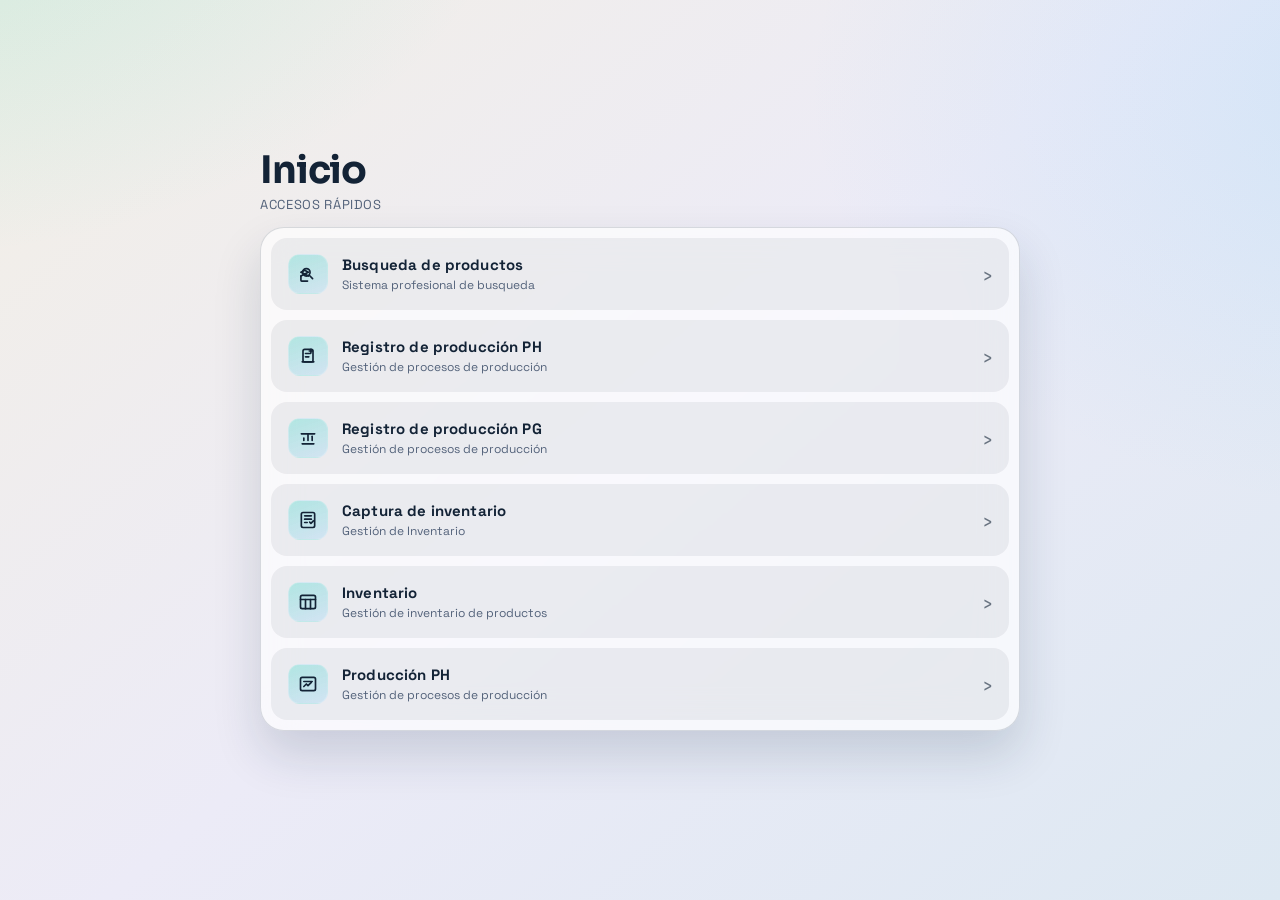
<file: index.html>
<!DOCTYPE html>
<html lang="es">
<head>
  <meta charset="utf-8">
  <meta name="viewport" content="width=device-width, initial-scale=1, viewport-fit=cover">
  <meta name="color-scheme" content="light dark">
  <title>SIPM_NOG</title>

  <link rel="preconnect" href="https://fonts.googleapis.com">
  <link rel="preconnect" href="https://fonts.gstatic.com" crossorigin>
  <link href="https://fonts.googleapis.com/css2?family=Sora:wght@600;700&family=Space+Grotesk:wght@400;500;700&display=swap" rel="stylesheet">

  <!-- Hoja de estilos principal del menu -->
  <link rel="stylesheet" href="menu/estilos.css">
</head>
<body>
  <div class="wrap">
    <!-- Encabezado con titulo -->
    <div class="header">
      <div>
        <div class="title">Inicio</div>
        <div class="subtitle">Accesos rápidos</div>
      </div>
    </div>

    <!-- Tarjeta principal con accesos del menu -->
    <div class="card" role="menu">
      <ul class="menu">
        
        <li class="item" role="menuitem">
          <a href="https://fer7a7d0.github.io/SIPM_BP/">
            <span class="icon">
              <!-- busqueda de productos -->
              <svg viewBox="0 0 24 24" fill="none" stroke-width="2" stroke-linecap="round" stroke-linejoin="round">
                <circle cx="10" cy="10" r="4.5"></circle>
                <line x1="13.5" y1="13.5" x2="17.5" y2="17.5"></line>
                <path d="M3.5 14.5v5a1 1 0 0 0 1 1h7"></path>
                <path d="M3.5 14.5 8 12l4.5 2.5"></path>
                <path d="M8 7.5 3.5 10 8 12 12.5 10z"></path>
              </svg>
            </span>
            <span>
              <span class="label">Busqueda de productos</span>
              <span class="desc">Sistema profesional de busqueda</span>
            </span>
            <span class="chev">›</span>
          </a>
        </li>

        <li class="item" role="menuitem">
          <a href="https://fer7a7d0.github.io/SIPM_RP_PH">
            <span class="icon">
              <!-- produccion PH -->
              <svg viewBox="0 0 24 24" fill="none" stroke-width="2" stroke-linecap="round" stroke-linejoin="round">
                <path d="M5 19h14"></path>
                <rect x="6" y="4" width="12" height="15" rx="2"></rect>
                <path d="M9 9h6"></path>
                <path d="M9 13h4"></path>
                <path d="M15.5 4v4"></path>
                <path d="M13.5 6h4"></path>
              </svg>
            </span>
            <span>
              <span class="label">Registro de producción PH</span>
              <span class="desc">Gestión de procesos de producción</span>
            </span>
            <span class="chev">›</span>
          </a>
        </li>

        <li class="item" role="menuitem">
          <a href="https://fer7a7d0.github.io/SIPM_RP_PG/">
            <span class="icon">
              <!-- produccion PG -->
              <svg viewBox="0 0 24 24" fill="none" stroke-width="2" stroke-linecap="round" stroke-linejoin="round">
                <path d="M5 19h14"></path>
                <path d="M7 15v-3"></path>
                <path d="M12 15V8"></path>
                <path d="M17 15v-5"></path>
                <path d="M4 7h16"></path>
              </svg>
            </span>
            <span>
              <span class="label">Registro de producción PG</span>
              <span class="desc">Gestión de procesos de producción</span>
            </span>
            <span class="chev">›</span>
          </a>
        </li>

        <li class="item" role="menuitem">
          <a href="https://fer7a7d0.github.io/SIPM_RI/">
            <span class="icon">
              <!-- captura inventario -->
              <svg viewBox="0 0 24 24" fill="none" stroke-width="2" stroke-linecap="round" stroke-linejoin="round">
                <rect x="4" y="3" width="16" height="18" rx="2"></rect>
                <path d="M8 7h8"></path>
                <path d="M8 11h8"></path>
                <path d="M8 15h3"></path>
                <path d="M14 14.5l1.5 1.5 3-3"></path>
              </svg>
            </span>
            <span>
              <span class="label">Captura de inventario</span>
              <span class="desc">Gestión de Inventario </span>
            </span>
            <span class="chev">›</span>
          </a>
        </li>
        
        <li class="item" role="menuitem">
          <a href="https://docs.google.com/spreadsheets/d/e/2PACX-1vSP8xsF9UIsOsysSHpSrUydmPTBT8VeAIm89TMoj5jT4SJBzNjx3e-CdVfCZgfRunoJeM1vqWH24F5L/pubhtml?gid=2060401048&single=true">
            <span class="icon">
              <!-- inventario -->
              <svg viewBox="0 0 24 24" fill="none" stroke-width="2" stroke-linecap="round" stroke-linejoin="round">
                <rect x="3" y="4" width="18" height="16" rx="2"></rect>
                <path d="M3 9h18"></path>
                <path d="M9 9v11"></path>
                <path d="M15 9v11"></path>
              </svg>
            </span>
            <span>
              <span class="label">Inventario</span>
              <span class="desc">Gestión de inventario de productos</span>
            </span>
            <span class="chev">›</span>
          </a>
        </li>

         <li class="item" role="menuitem">
          <a href="https://docs.google.com/spreadsheets/d/e/2PACX-1vQyNbpD4EIFHU_oOjjqw-xAMRWCCZAMnlHYWNg0OCcpV2_16QR6PTDSsBU-qGK7xF_mW_qvog_RRUpU/pubhtml?gid=1132704667&single=true">
            <span class="icon">
              <!-- produccion PH reporte -->
              <svg viewBox="0 0 24 24" fill="none" stroke-width="2" stroke-linecap="round" stroke-linejoin="round">
                <rect x="3" y="4" width="18" height="16" rx="2"></rect>
                <path d="M7 15l3-3 2 2 4-4"></path>
                <path d="M7 9h10"></path>
              </svg>
            </span>
            <span>
              <span class="label">Producción PH</span>
              <span class="desc">Gestión de procesos de producción</span>
            </span>
            <span class="chev">›</span>
          </a>
        </li> 
        
    </ul>
    </div>
  </div>

  <!-- Script de interacciones del menu -->
  <script src="menu/script.js"></script>
</body>
</html>
</file>
<file: menu/estilos.css>
:root {
  --radius-lg: 24px;
  --radius-md: 16px;
  --radius-sm: 12px;
  --ring: 0 0 0 3px rgba(11, 114, 133, 0.28);
  --font-title: "Sora", "Segoe UI", sans-serif;
  --font-body: "Space Grotesk", "Segoe UI", sans-serif;
}

/* Tema automatico por preferencia del sistema */
body {
  --bg-a: #0a0f1f;
  --bg-b: #14111d;
  --bg-c: #1c2833;
  --surface: rgba(13, 19, 33, 0.7);
  --surface-soft: rgba(255, 255, 255, 0.07);
  --surface-hover: rgba(255, 255, 255, 0.12);
  --text-main: #f4f7ff;
  --text-muted: #aab5d0;
  --stroke: rgba(255, 255, 255, 0.12);
  --accent: #2bd6c4;
  --accent-2: #6ec9ff;
  --shadow: 0 26px 60px rgba(0, 0, 0, 0.4);
}

@media (prefers-color-scheme: light) {
  body {
    --bg-a: #f3efe5;
    --bg-b: #ecebf7;
    --bg-c: #dde8f2;
    --surface: rgba(255, 255, 255, 0.66);
    --surface-soft: rgba(5, 20, 36, 0.06);
    --surface-hover: rgba(5, 20, 36, 0.11);
    --text-main: #132336;
    --text-muted: #53627a;
    --stroke: rgba(8, 27, 46, 0.15);
    --accent: #0b7285;
    --accent-2: #1d6fd7;
    --shadow: 0 24px 48px rgba(18, 43, 66, 0.16);
  }
}

* {
  box-sizing: border-box;
}

body {
  margin: 0;
  font-family: var(--font-body);
  -webkit-font-smoothing: antialiased;
  color: var(--text-main);
  background:
    radial-gradient(1200px 800px at -10% -20%, rgba(43, 214, 196, 0.22), transparent 55%),
    radial-gradient(1000px 700px at 110% 10%, rgba(110, 201, 255, 0.18), transparent 60%),
    linear-gradient(140deg, var(--bg-a), var(--bg-b) 50%, var(--bg-c));
  display: flex;
  justify-content: center;
  align-items: center;
  min-height: 100vh;
  padding: env(safe-area-inset-top) 18px calc(18px + env(safe-area-inset-bottom));
  transition: color 0.28s ease, background 0.35s ease;
}

.wrap {
  width: min(760px, 95vw);
}

.header {
  display: flex;
  justify-content: space-between;
  align-items: end;
  gap: 12px;
  margin-bottom: 14px;
}

.title {
  font-family: var(--font-title);
  font-size: clamp(26px, 4vw, 38px);
  font-weight: 700;
  letter-spacing: -0.03em;
  line-height: 1.05;
}

.subtitle {
  margin-top: 6px;
  font-size: 13px;
  color: var(--text-muted);
  letter-spacing: 0.05em;
  text-transform: uppercase;
}

.card {
  background: var(--surface);
  border: 1px solid var(--stroke);
  border-radius: var(--radius-lg);
  box-shadow: var(--shadow);
  backdrop-filter: blur(18px) saturate(1.12);
  padding: 10px;
}

ul.menu {
  list-style: none;
  margin: 0;
  padding: 0;
  display: grid;
  gap: 10px;
}

.item {
  opacity: 0;
  transform: translateY(18px);
  animation: riseIn 0.45s cubic-bezier(0.2, 0.7, 0.2, 1) forwards;
}

.item:nth-child(1) {
  animation-delay: 0.04s;
}

.item:nth-child(2) {
  animation-delay: 0.1s;
}

.item:nth-child(3) {
  animation-delay: 0.16s;
}

.item:nth-child(4) {
  animation-delay: 0.22s;
}

.item:nth-child(5) {
  animation-delay: 0.28s;
}

.item:nth-child(6) {
  animation-delay: 0.34s;
}

.item a {
  display: flex;
  align-items: center;
  gap: 14px;
  text-decoration: none;
  color: inherit;
  border-radius: var(--radius-md);
  padding: 15px 16px;
  background: var(--surface-soft);
  border: 1px solid transparent;
  transition: transform 0.14s ease, background 0.2s ease, border-color 0.2s ease;
}

.item a:hover {
  background: var(--surface-hover);
  border-color: var(--stroke);
  transform: translateY(-1px);
}

.item a:active {
  transform: scale(0.985);
}

.item a:focus-visible {
  outline: none;
  box-shadow: var(--ring);
}

.icon {
  width: 40px;
  height: 40px;
  flex-shrink: 0;
  display: grid;
  place-items: center;
  border-radius: var(--radius-sm);
  background: linear-gradient(160deg, rgba(43, 214, 196, 0.3), rgba(110, 201, 255, 0.2));
  border: 1px solid rgba(255, 255, 255, 0.18);
}

.icon svg {
  width: 20px;
  height: 20px;
  stroke: currentColor;
}

.label {
  display: block;
  font-size: 15px;
  font-weight: 700;
  letter-spacing: 0.01em;
}

.desc {
  display: block;
  margin-top: 3px;
  font-size: 12px;
  color: var(--text-muted);
}

.chev {
  margin-left: auto;
  opacity: 0.6;
  font-size: 20px;
  line-height: 1;
}

@media (max-width: 620px) {
  .wrap {
    width: min(700px, 97vw);
  }

  .card {
    border-radius: 18px;
    padding: 8px;
  }

  .item a {
    padding: 14px;
  }
}

@media (prefers-reduced-motion: reduce) {
  * {
    animation: none !important;
    transition: none !important;
  }

  .item {
    opacity: 1;
    transform: none;
  }
}

@keyframes riseIn {
  to {
    opacity: 1;
    transform: translateY(0);
  }
}
</file>
